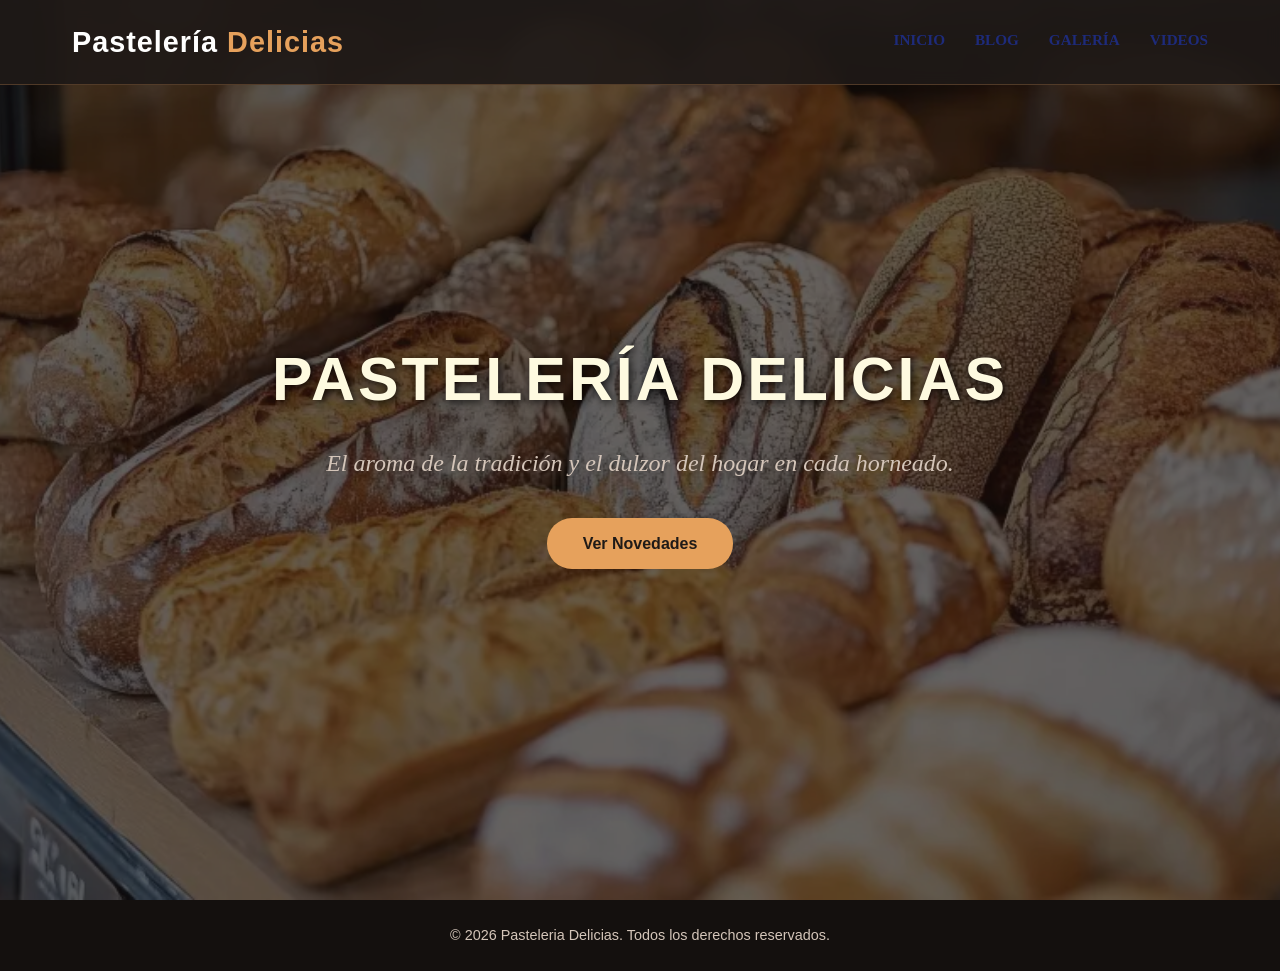
<file: index.html>
<!DOCTYPE html>
<html lang="en">

<head>
    <meta charset="UTF-8">
    <meta name="viewport" content="width=device-width, initial-scale=1.0">
    <title>Inicio-pasteleria-delicias</title>
    <link rel="stylesheet" href="estilos.css">
    <link rel="shortcut icon" href="img/icono pequeño de la pagina.jpg" type="image/x-icon">
    <link rel="stylesheet" href="https://cdnjs.cloudflare.com/ajax/libs/font-awesome/6.4.0/css/all.min.css">

</head>

<body>
    <!-- Menu de Navegación (Uniforme para todas las páginas) -->
    <header class="header">
        <nav class="nav-container">
            <a href="index.html" class="logo">Pastelería <span>Delicias</span></a>
            <ul class="nav-links">
                <li><a href="index.html">Inicio</a></li>
                <li><a href="blog.html">Blog</a></li>
                <li><a href="galeria.html">Galería</a></li>
                <li><a href="video.html">Videos</a></li>
            </ul>
        </nav>
    </header>

    <!-- Sección Principal (Hero) con Imagen de Fondo, Título y Slogan Centrados -->
    <section class="hero">
        <div class="overlay"></div>

        <div class="hero-content">
            <h1 class="hero-title">PASTELERÍA DELICIAS</h1>
            <p class="hero-slogan">El aroma de la tradición y el dulzor del hogar en cada horneado.</p>
            <a href="galeria.html" class="btn-primary">Ver Novedades</a>
        </div>
    </section>

    <!-- Pie de Pagina -->
    <footer class="footer">
        <p>&copy; 2026 Pasteleria Delicias. Todos los derechos reservados.</p>
    </footer>
</body>

</html>
</file>
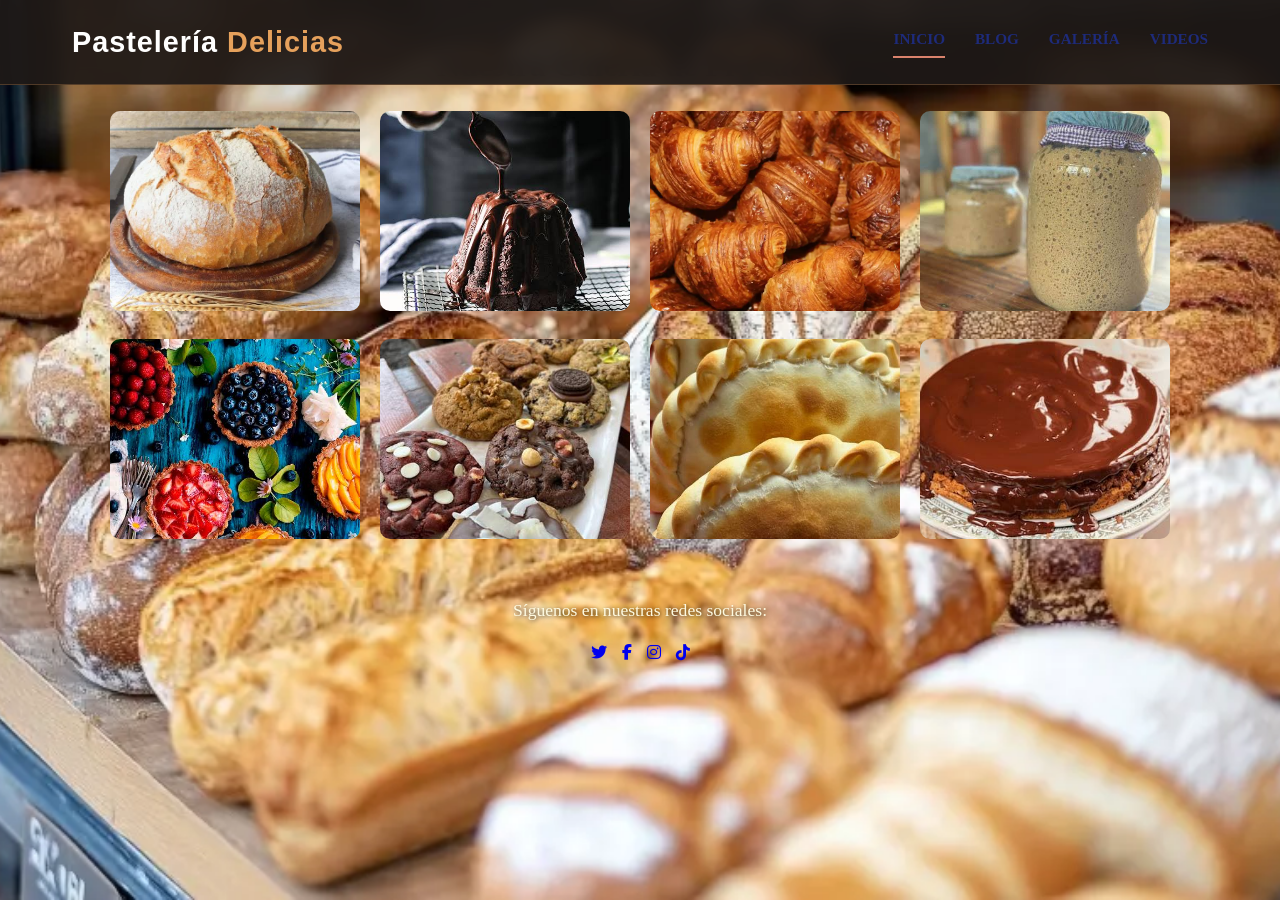
<file: galeria.html>
<!DOCTYPE html>
<html lang="en">

<head>
    <meta charset="UTF-8">
    <meta name="viewport" content="width=device-width, initial-scale=1.0">
    <title>galeria</title>
    <link rel="shortcut icon" href="img/icono pequeño de la pagina.jpg" type="image/x-icon">
    <link rel="stylesheet" href="estilos.css">
    <link rel="stylesheet" href="https://cdnjs.cloudflare.com/ajax/libs/font-awesome/6.4.0/css/all.min.css">

</head>

<body>
    <header class="header">
        <nav class="nav-container">
            <a href="index.html" class="logo">Pastelería <span>Delicias</span></a>
            <ul class="nav-links">
                <li><a href="index.html" class="active">Inicio</a></li>
                <li><a href="blog.html">Blog</a></li>
                <li><a href="galeria.html">Galería</a></li>
                <li><a href="video.html">Videos</a></li>
            </ul>
        </nav>
    </header>
    <main>
        <h2 class="section-title">Nuestra Galería de Productos</h2>

        <div class="gallery-container">
            <!-- Imagen 1 -->
            <div class="gallery-item">
                <img src="img/pan artesanal.jfif" alt="Pan artesanal recién horneado">
            </div>

            <!-- Imagen 2 -->
            <div class="gallery-item">
                <img src="img/pastel de chocolate.jfif" alt="Pastel de chocolate">
            </div>

            <!-- Imagen 3 -->
            <div class="gallery-item">
                <img src="img/Croissant-medialunas.webp" alt="Croissants crujientes">
            </div>

            <!-- Imagen 4 -->
            <div class="gallery-item">
                <img src="img/masa madre.jfif" alt="Masa madre fermentando">
            </div>

            <!-- Imagen 5 -->
            <div class="gallery-item">
                <img src="img/tarta de frutas.jfif" alt="Tartas de frutas frescas">
            </div>

            <!-- Imagen 6 -->
            <div class="gallery-item">
                <img src="img/galletas artesanales.jfif" alt="Galletas caseras">
            </div>

            <!-- Imagen 7 -->
            <div class="gallery-item">
                <img src="img/empanadas artesanales.jfif" alt="Empanadas horneadas">
            </div>

            <!-- Imagen 8 -->
            <div class="gallery-item">
                <img src="img/torta de moka.jfif" alt="Nuestra vitrina principal">
            </div>
        </div> <!-- <-- AQUÍ SE CIERRA CORRECTAMENTE LA GALERÍA -->

        <!-- Las redes sociales ahora van fuera de la galería y se centrarán solas -->
        <div class="social-section">
            <p class="social-title">Síguenos en nuestras redes sociales:</p>
            <div class="social-icons">
                <a href="#" title="X (Twitter)"><i class="fab fa-twitter"></i></a>
                <a href="#" title="Facebook"><i class="fab fa-facebook-f"></i></a>
                <a href="#" title="Instagram"><i class="fab fa-instagram"></i></a>
                <a href="#" title="TikTok"><i class="fab fa-tiktok"></i></a>
            </div>
        </div>
    </main>
</body>

</html>
</file>
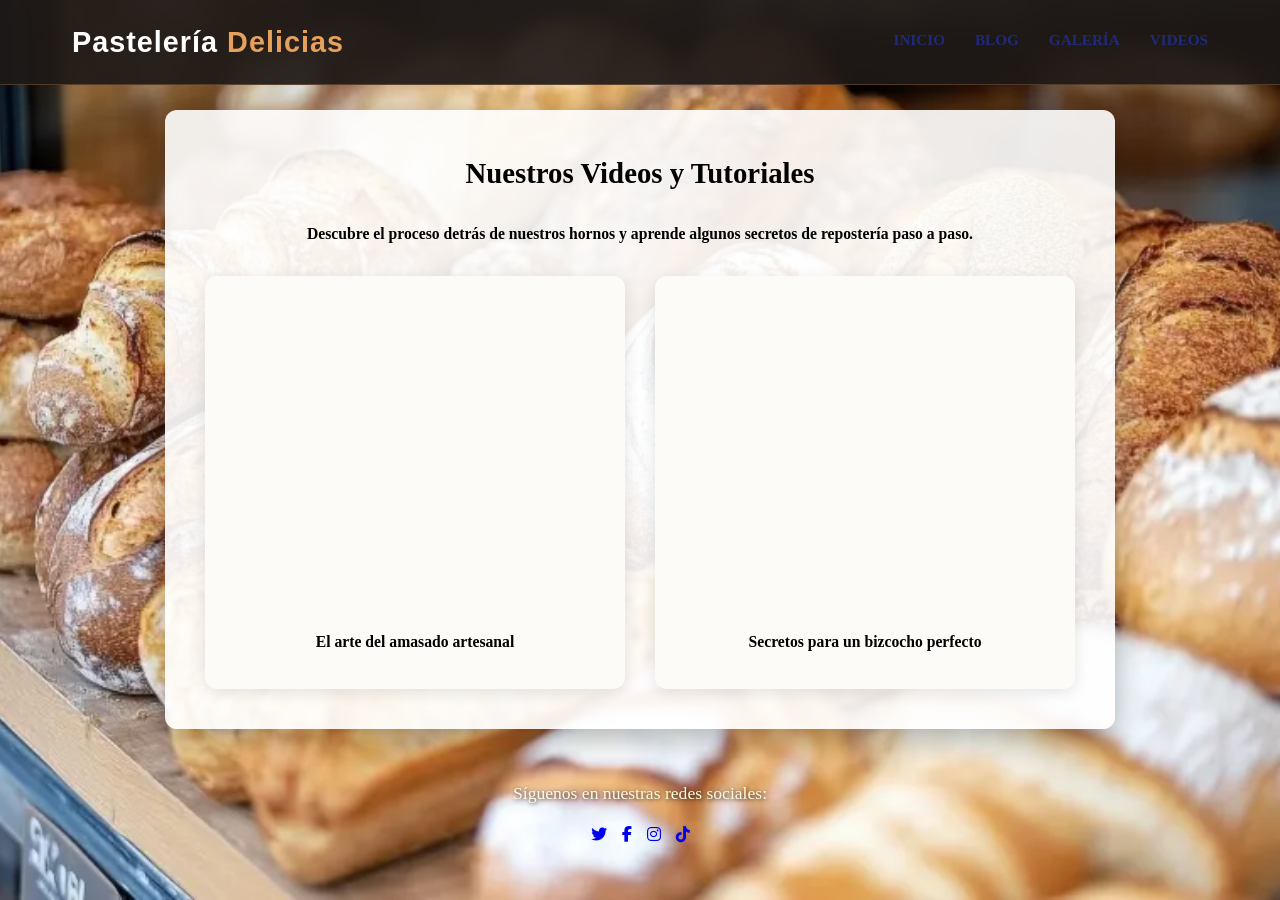
<file: video.html>
<!DOCTYPE html>
<html lang="en">

<head>
    <meta charset="UTF-8">
    <meta name="viewport" content="width=device-width, initial-scale=1.0">
    <title>Videos</title>
    <link rel="stylesheet" href="estilos.css">
    <link rel="shortcut icon" href="img/icono pequeño de la pagina.jpg" type="image/x-icon">
    <link rel="stylesheet" href="https://cdnjs.cloudflare.com/ajax/libs/font-awesome/6.4.0/css/all.min.css">
</head>

<body>
    <header class="header">
        <nav class="nav-container">
            <a href="index.html" class="logo">Pastelería <span>Delicias</span></a>
            <ul class="nav-links">
                <li><a href="index.html">Inicio</a></li>
                <li><a href="blog.html">Blog</a></li>
                <li><a href="galeria.html">Galería</a></li>
                <li><a href="video.html">Videos</a></li>
            </ul>
        </nav>
    </header>
    <!-- Contenido principal de la página de videos -->
    <main>
        <div class="blog-container"> <!-- Usamos la misma caja elegante que en el blog -->
            <h2 class="post-title">Nuestros Videos y Tutoriales</h2>
            <p class="blog-text" style="text-align: center; margin-bottom: 30px;">
                Descubre el proceso detrás de nuestros hornos y aprende algunos secretos de repostería paso a paso.
            </p>

            <!-- Cuadrícula para los videos -->
            <div class="videos-grid">

                <!-- Video 1 (Puedes reemplazar el enlace de YouTube por el tuyo) -->
                <div class="video-card">
                    <iframe width="560" height="315" src="https://www.youtube.com/embed/-Wu6kDj827k?si=gq6skM9q6ozmWhdQ"
                        title="YouTube video player" frameborder="0"
                        allow="accelerometer; autoplay; clipboard-write; encrypted-media; gyroscope; picture-in-picture; web-share"
                        referrerpolicy="strict-origin-when-cross-origin" allowfullscreen></iframe>
                    <p class="blog-text" style="margin-top: 15px; text-align: center;"><strong>El arte del amasado
                            artesanal</strong></p>
                </div>

                <!-- Video 2 -->
                <div class="video-card">
                    <iframe width="560" height="315" src="https://www.youtube.com/embed/Ev708F3Gc2U?si=oAiG9OCd9whsVSBq"
                        title="YouTube video player" frameborder="0"
                        allow="accelerometer; autoplay; clipboard-write; encrypted-media; gyroscope; picture-in-picture; web-share"
                        referrerpolicy="strict-origin-when-cross-origin" allowfullscreen></iframe>
                    <p class="blog-text" style="margin-top: 15px; text-align: center;"><strong>Secretos para un bizcocho
                            perfecto</strong></p>
                </div>

            </div>
        </div>
    </main>
    <!-- Pie con Redes Sociales -->
    <div class="social-section">
        <p class="social-title">Síguenos en nuestras redes sociales:</p>

        <div class="social-icons">
            <a href="#" title="X (Twitter)"><i class="fab fa-twitter"></i></a>
            <a href="#" title="Facebook"><i class="fab fa-facebook-f"></i></a>
            <a href="#" title="Instagram"><i class="fab fa-instagram"></i></a>
            <a href="#" title="TikTok"><i class="fab fa-tiktok"></i></a>
        </div>



</body>

</html>
</file>
<file: estilos.css>
* {
     margin: 0;
     padding: 0;
     box-sizing: border-box;
 }

 /* El fondo aplicado aquí aparecerá en TODAS las páginas de tu sitio web */
 body {
     font-family: 'Georgia', 'Times New Roman', serif;
     background-image: url('img/fondo galeria.webp');
     background-size: cover;
     background-position: center;
     background-repeat: no-repeat;
     background-attachment: fixed;
     color: #333333;
     line-height: 1.6;
     margin: 0;
     padding: 0;
 }

 .container {
     max-width: 900px;
     margin: 0 auto;
     padding: 20px;
 }

 /* --- ESTILOS PARA INDEX.HTML (Página Principal / Hero) --- */
 .header {
     position: fixed;
     top: 0;
     left: 0;
     width: 100%;
     background: rgba(31, 26, 23, 0.92);
     backdrop-filter: blur(8px);
     z-index: 1000;
     border-bottom: 1px solid rgba(230, 161, 92, 0.25);
 }

 .nav-container {
     max-width: 1200px;
     margin: 0 auto;
     display: flex;
     justify-content: space-between;
     align-items: center;
     padding: 1.2rem 2rem;
 }

 .logo {
     font-size: 1.8rem;
     font-weight: 800;
     color: #ffffff;
     text-decoration: none;
     letter-spacing: 1px;
     font-family: 'Segoe UI', sans-serif;
 }

 .logo span {
     color: #e6a15c;
 }

 .hero-nav-links {
     display: flex;
     list-style: none;
     gap: 2rem;
 }

 .hero-nav-links a {
     color: #ffffff;
     text-decoration: none;
     font-weight: 500;
     font-size: 1rem;
     font-family: 'Segoe UI', sans-serif;
     transition: color 0.3s ease;
 }

 .hero-nav-links a:hover,
 .hero-nav-links a.active {
     color: #e6a15c;
 }

 .hero {
     position: relative;
     height: 100vh;
     display: flex;
     justify-content: center;
     align-items: center;
     text-align: center;
     background: url('https://images.unsplash.com/photo-1509440159596-0249088772ff?q=80&w=1920') no-repeat center center/cover;
 }

 .overlay {
     position: absolute;
     top: 0;
     left: 0;
     width: 100%;
     height: 100%;
     background: rgba(20, 15, 12, 0.65);
 }

 .hero-content {
     position: relative;
     z-index: 1;
     max-width: 850px;
     padding: 0 1.5rem;
 }

 .hero-title {
     font-size: 3.8rem;
     font-weight: 900;
     letter-spacing: 3px;
     margin-bottom: 1rem;
     color: #fefae0;
     text-shadow: 2px 2px 8px rgba(0, 0, 0, 0.8);
     font-family: 'Segoe UI', sans-serif;
 }

 .hero-slogan {
     font-size: 1.5rem;
     color: #d4c5b9;
     margin-bottom: 2.2rem;
     font-weight: 300;
     font-style: italic;
 }

 .btn-primary {
     display: inline-block;
     padding: 0.8rem 2.2rem;
     background-color: #e6a15c;
     color: #1f1a17;
     font-weight: 700;
     text-decoration: none;
     border-radius: 25px;
     font-family: 'Segoe UI', sans-serif;
     transition: all 0.3s ease;
 }

 .btn-primary:hover {
     background-color: #fefae0;
     transform: translateY(-3px);
 }

 .footer {
     text-align: center;
     padding: 1.5rem;
     background-color: #14100e;
     color: #d4c5b9;
     font-size: 0.9rem;
     font-family: 'Segoe UI', sans-serif;
 }

 /* --- ESTILOS PARA BLOG.HTML --- */
 header.blog-header {
     text-align: center;
     padding: 30px 0 10px 0;

 }

 .site-title {
     font-size: 3.5rem;
     font-family: 'Playfair Display', 'Georgia', serif;
     font-style: italic;
     font-weight: 700;
     color: #000000;
     margin-bottom: 20px;
     letter-spacing: 1px;
 }

 nav.blog-nav {
     border-bottom: 1px solid #eaeaea;
     padding-bottom: 15px;
     margin-bottom: 30px;
 }

 .nav-links {
     display: flex;
     justify-content: center;
     gap: 30px;
     list-style: none;
 }

 .nav-links a {
     text-decoration: none;
     color: #1e2b7a;
     font-size: 0.95rem;
     font-weight: 600;
     text-transform: uppercase;
     display: flex;
     align-items: center;
     gap: 8px;
     padding-bottom: 5px;
     transition: color 0.3s ease;
 }

 .nav-links a.active {
     border-bottom: 2px solid #d9826c;
 }

 .main-image {
     width: 100%;
     height: auto;
     max-height: 450px;
     object-fit: cover;
     display: block;
     margin-bottom: 30px;
     filter: grayscale(80%);
 }

 .post-title {
     text-align: center;
     font-size: 1.8rem;
     font-weight: 700;
     color: #000000;
     margin-bottom: 25px;
 }

 .blog-text {
     color: black;
     font-size: 0.98rem;
     text-align: justify;
     margin-bottom: 20px;
     font-weight: bold;
 }

 .section-with-icon {
     display: flex;
     align-items: flex-start;
     gap: 12px;
     margin-bottom: 20px;
 }

 .bakery-image {
     width: 320px;
     height: 380px;
     object-fit: cover;
     flex-shrink: 0;
     border-radius: 50px;
 }


 /* --- ESTILOS PARA GALERIA.HTML --- */
 .section-title {
     text-align: center;
     font-size: 2rem;
     color: #3b2f2f;
     margin: 40px 0 20px 0;
 }

 .gallery-container {
     display: grid;
     grid-template-columns: repeat(4, 1fr);
     gap: 20px;
     max-width: 1100px;
     margin: 0 auto 50px auto;
     padding: 0 20px;
 }

 .gallery-item img {
     width: 100%;
     height: 200px;
     object-fit: cover;
     border-radius: 10px;
     transition: transform 0.3s ease;
 }

 .gallery-item img:hover {
     transform: scale(1.03);
     
 }

 /* --- REDES SOCIALES CENTRADAS --- */
 .social-section {
     margin-top: 50px;
     text-align: center;
     /* Centra el texto de "Síguenos en nuestras redes sociales" */
     width: 100%;
     /* Ocupa todo el ancho para que el centrado sea total */
     display: flex;
     flex-direction: column;
     align-items: center;
     /* Centra los elementos hijos en bloque de forma perfecta */
     padding-bottom: 40px;
 }

 .social-title {
     color: #fefae0;
     /* Un color claro para que resalte sobre el fondo de pan */
     font-size: 1.1rem;
     margin-bottom: 15px;
     text-shadow: 1px 1px 4px rgba(0, 0, 0, 0.8);
     /* Sombra para que se lea bien con la foto de fondo */
 }

 .social-icons {
     display: flex;
     justify-content: center;
     /* Centra los círculos entre sí */
     gap: 15px;
 }

 .social-icons a:hover {
     transform: scale(1.1);
 }
 .blog-container {
    max-width: 950px;
    margin: 110px auto 50px auto; /* Centra la caja y deja espacio arriba para el menú fijo */
    background: rgba(255, 255, 255, 0.90); /* Fondo blanco semitransparente para leer con claridad */
    padding: 40px;
    border-radius: 12px;
    box-shadow: 0 10px 30px rgba(0, 0, 0, 0.3);
 }
 /* --- ESTILOS PARA LA SECCIÓN DE VIDEOS --- */
.videos-grid {
    display: grid;
    grid-template-columns: repeat(auto-fit, minmax(320px, 1fr));
    gap: 30px;
    margin-top: 20px;
}

.video-card {
    background: #fdfbf7;
    padding: 15px;
    border-radius: 12px;
    box-shadow: 0 4px 15px rgba(0, 0, 0, 0.1);
}

.video-card iframe {
    border-radius: 8px;
    width: 100%;
}
</file>
